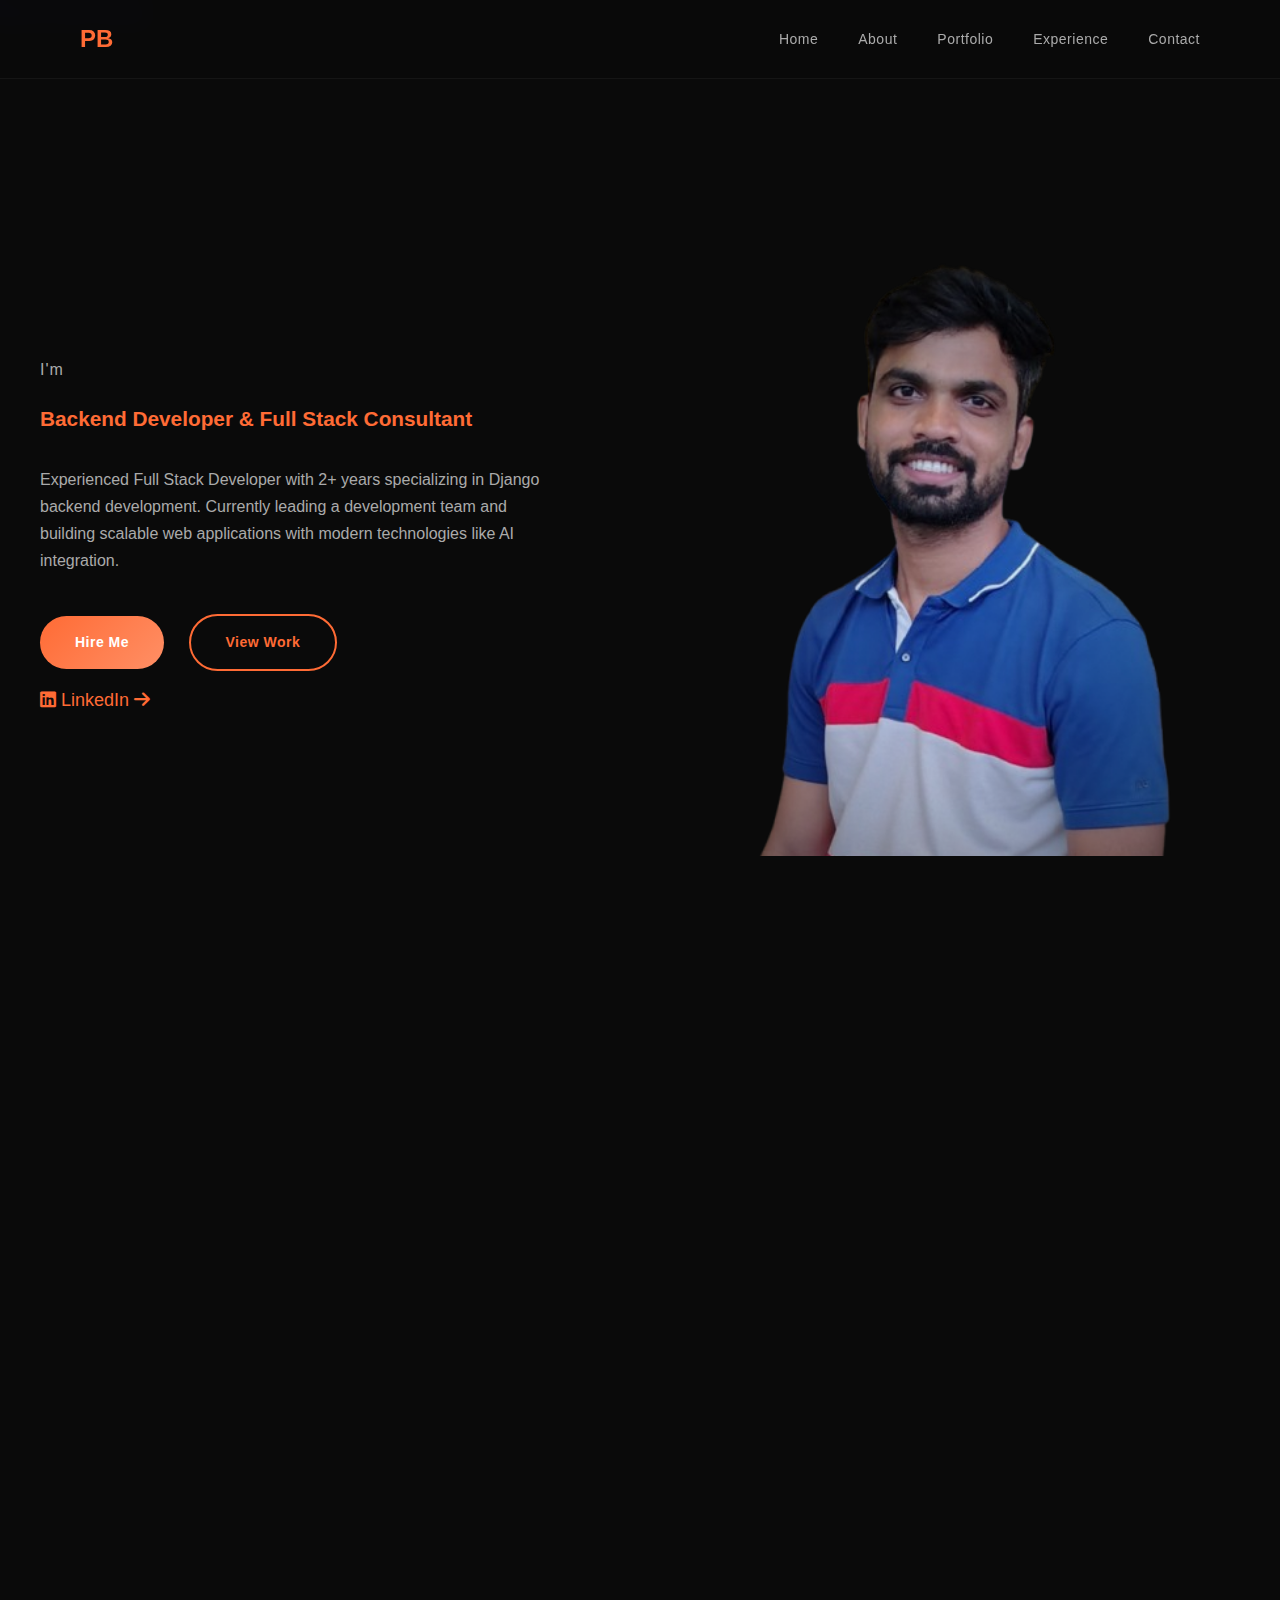
<file: index.html>
<!DOCTYPE html>
<html lang="en">

<head>
    <meta charset="UTF-8">
    <meta name="viewport" content="width=device-width, initial-scale=1.0">
    
    <!-- SEO Meta Tags -->
    <title>Prasanta Badatya - Backend Developer | Django Python Expert</title>
    <meta name="description" content="Prasanta Badatya - Backend Developer specializing in Django, Python, REST APIs. 2+ years experience building scalable web applications.">
    <meta name="keywords" content="Prasanta Badatya, Backend Developer, Django Developer, Python Developer, Mumbai, REST API, Full Stack Developer, Software Engineer">
    <meta name="author" content="Prasanta Badatya">
    <meta name="robots" content="index, follow">
    <meta name="language" content="English">
    <meta name="geo.region" content="IN-MH">
    <meta name="geo.placename" content="Mumbai">
    <meta name="geo.position" content="19.0760;72.8777">
    <meta name="ICBM" content="19.0760, 72.8777">
    
    <!-- Open Graph Meta Tags -->
    <meta property="og:type" content="website">
    <meta property="og:title" content="Prasanta Badatya - Backend Developer | Django Python Expert">
    <meta property="og:description" content="Prasanta Badatya - Backend Developer specializing in Django, Python, REST APIs. 2+ years experience building scalable web applications.">
    <meta property="og:image" content="https://github.com/prasanta-badatya/portfolio/blob/main/images/my_portfolio_image.png">
    <meta property="og:url" content="https://github.com/prasanta-badatya/portfolio/">
    <meta property="og:site_name" content="Prasanta Badatya Portfolio">
    <meta property="og:locale" content="en_US">
    
    <!-- Twitter Card Meta Tags -->
    <meta name="twitter:card" content="summary_large_image">
    <meta name="twitter:title" content="Prasanta Badatya - Backend Developer | Django Python Expert">
    <meta name="twitter:description" content="Backend Developer specializing in Django, Python, REST APIs. 2+ years experience building scalable web applications.">
    <meta name="twitter:image" content="https://github.com/prasanta-badatya/portfolio/blob/main/images/my_portfolio_image.png">
    <meta name="twitter:creator" content="@prasantabadatya">
    
    <!-- Canonical URL -->
    <link rel="canonical" href="https://github.com/prasanta-badatya/portfolio/">
    
    <!-- Preload Critical Resources -->
    <link rel="preload" href="css/style.css" as="style">
    <link rel="preload" href="js/main.js" as="script">
    <link rel="preload" href="images/my_portfolio_image.png" as="image">
    
    <!-- DNS Prefetch -->
    <link rel="dns-prefetch" href="//cdnjs.cloudflare.com">
    
    <!-- Stylesheets -->
    <link href="https://cdnjs.cloudflare.com/ajax/libs/font-awesome/6.0.0/css/all.min.css" rel="stylesheet">
    <link href="css/style.css" rel="stylesheet">
</head>

<body>
    <!-- Skip to main content for screen readers -->
    <a href="#main" class="skip-link">Skip to main content</a>
    
    <!-- Header Navigation -->
    <header class="header" role="banner">
        <div class="nav-container">
            <a href="#home" class="logo" aria-label="Prasanta Badatya Portfolio Home">PB</a>
            <nav class="nav-menu" role="navigation" aria-label="Main navigation">
                <a href="#home" class="nav-item active" aria-current="page">Home</a>
                <a href="#about" class="nav-item">About</a>
                <a href="#portfolio" class="nav-item">Portfolio</a>
                <a href="#experience" class="nav-item">Experience</a>
                <a href="#contact" class="nav-item">Contact</a>
            </nav>
            <button class="mobile-menu-toggle" aria-label="Toggle mobile menu" aria-expanded="false">
                <span class="hamburger-line"></span>
                <span class="hamburger-line"></span>
                <span class="hamburger-line"></span>
            </button>
        </div>
    </header>

    <!-- Main Content -->
    <main id="main" class="main-content" role="main">
        <!-- Home Section -->
        <section id="home" class="section" aria-labelledby="hero-heading">
            <div class="container">
                <div class="home-section">
                    <div class="hero-content">
                        <div class="greeting" aria-hidden="true">I'm</div>
                        <h1 id="hero-heading" class="hero-name">Prasanta Badatya</h1>
                        <p class="hero-title" role="doc-subtitle">Backend Developer & Full Stack Consultant</p>
                        <p class="hero-description">
                            Experienced Full Stack Developer with 2+ years specializing in Django backend development.
                            Currently leading a development team and building scalable web applications with modern
                            technologies
                            like AI integration.
                        </p>
                        
                        <div class="hero-actions">
                            <a href="#contact" class="cta-button">Hire Me</a>
                            <a href="#portfolio" class="cta-button secondary">View Work</a>
                            <!-- <button onclick="downloadResume()" class="cta-button secondary">Download Resume</button> -->
                        </div>
                        <div class="hero-links">
                            <a href="https://linkedin.com/in/prasantabadatya" target="_blank">
                                <i class="fab fa-linkedin"></i>
                                LinkedIn  <i class="fas fa-arrow-right"></i>
                            </a>
                            <!-- <a href="https://github.com/prasanta-badatya/" target="_blank"><i class="fab fa-github"></i></a> -->
                        </div>
                    </div>
                    <div class="hero-image">
                        <img src="images/my_portfolio_image.png" alt="Prasanta Badatya - Backend Developer and Django Python Expert" class="profile-photo">
                    </div>
                </div>
            </div>
        </section>

        <!-- About Section -->
        <section id="about" class="section about-section" aria-labelledby="about-heading">
            <div class="container">
                <div class="section-header">
                    <h2 id="about-heading" class="section-title">About Me</h2>
                    <p class="section-subtitle">
                        Passionate about creating efficient, scalable backend solutions and leading development teams
                    </p>
                </div>
                <div class="about-content">
                    <div class="hero-image">
                        <img src="images/my_portfolio_image.png" alt="Prasanta Badatya - Professional headshot of Backend Developer" class="profile-photo" loading="lazy">
                    </div>
                    <div class="about-text-content">
                        <p class="about-text">
                            I'm a dedicated Backend Developer with expertise in Django and full-stack development.
                            With over 2 years of professional experience at Adhyay Infotech Private Limited, I've
                            successfully led development projects, mentored junior developers, and implemented
                            cutting-edge solutions including AI-powered chatbots.
                        </p>
                        <p class="about-text">
                            My technical journey includes building scalable REST APIs, optimizing database performance,
                            and integrating modern technologies like Gemini AI. I'm passionate
                            about writing clean, efficient code and implementing best practices in software development.
                        </p>
                        <div class="skills-grid">
                            <div class="skill-item">
                                <div class="skill-icon">
                                    <i class="fab fa-python"></i>
                                </div>
                                <div class="skill-name">Python</div>
                            </div>
                            <div class="skill-item">
                                <div class="skill-icon">
                                    <i class="fab fa-python"></i>
                                </div>
                                <div class="skill-name">Django & Django REST framework </div>
                            </div>
                            <div class="skill-item">
                                <div class="skill-icon">
                                    <i class="fas fa-database"></i>
                                </div>
                                <div class="skill-name">PostgreSQL & MySQL</div>
                            </div>
                            <div class="skill-item">
                                <div class="skill-icon">
                                    <i class="fab fa-angular"></i>
                                </div>
                                <div class="skill-name">Angular & TypeScript</div>
                            </div>
                            
                        </div>
                    </div>
                </div>
            </div>
        </section>

        <!-- Portfolio Section -->
        <section id="portfolio" class="section portfolio-section" aria-labelledby="portfolio-heading">
            <div class="container">
                <div class="section-header">
                    <h2 id="portfolio-heading" class="section-title">My Portfolio</h2>
                    <p class="section-subtitle">
                        Featured projects showcasing my expertise in backend development and full-stack solutions
                    </p>
                </div>
                <div class="portfolio-grid">

                    <div class="portfolio-item">
                        <div class="portfolio-image">
                            <i class="fas fa-server"></i>
                            <img src="images/md_backend.png" alt="Scalable REST API Backend project - Django REST Framework with PostgreSQL database architecture" loading="lazy">
                            <div class="image-placeholder">Backend API</div>
                        </div>
                        <div class="portfolio-content">
                            <h3 class="portfolio-title">Scalable REST API Backend</h3>
                            <p class="portfolio-description">
                                Built high-performance backend systems using Django REST Framework with PostgreSQL.
                                Optimized for scalability and performance with advanced ORM techniques.
                            </p>
                            <div class="tech-tags">
                                <span class="tech-tag">Django REST</span>
                                <span class="tech-tag">PostgreSQL</span>
                                <span class="tech-tag">Redis</span>
                                <span class="tech-tag">Docker</span>
                                <span class="tech-tag">Git</span>
                            </div>
                            <a href="https://mobiledairy.co.in/?lan=en" class="portfolio-link"  target="_blank" >
                                View Project <i class="fas fa-arrow-right"></i>
                            </a>
                        </div>
                    </div>

                    <div class="portfolio-item">
                        <div class="portfolio-image">
                            <i class="fas fa-robot"></i>
                            <img src="images/chatbot_screen.jpeg" alt="Enterprise AI Chatbot System screenshot - Django backend with Gemini AI integration" loading="lazy">
                            <div class="image-placeholder">AI Chatbot screenshot</div>
                        </div>
                    
                        <div class="portfolio-content">
                            <h3 class="portfolio-title">Enterprise AI Chatbot System</h3>
                            <p class="portfolio-description">
                                Co-developed AI chatbot backend using Django REST APIs and Gemini AI integration.
                                Features real-time messaging, intelligent response handling, and seamless interaction.
                            </p>
                            <div class="tech-tags">
                                <span class="tech-tag">Django</span>
                                <span class="tech-tag">Python</span>
                                <span class="tech-tag">Gemini AI</span>
                                <span class="tech-tag">MySQL</span>
                                <span class="tech-tag">Angular</span>
                                <!-- <span class="tech-tag">AWS EC2</span> -->
                            </div>
                            <a href="https://mobiledairy.co.in/?lan=en" class="portfolio-link"  target="_blank" >
                                View Project <i class="fas fa-arrow-right"></i>
                            </a>
                        </div>
                    </div>

                    <div class="portfolio-item">
                        <div class="portfolio-image">
                            <i class="fas fa-globe"></i>
                            <img src="images/md_app_bg_black.png" alt="Angular Web Application interface - Modern responsive web app with TypeScript" loading="lazy">
                            <div class="image-placeholder">Web app</div>
                        </div>
                        <div class="portfolio-content">
                            <h3 class="portfolio-title">Angular Web Application</h3>
                            <p class="portfolio-description">
                                Developed modern web application frontend using Angular with optimized performance
                                and user experience. Implemented responsive design and component-based architecture.
                            </p>
                            <div class="tech-tags">
                                <span class="tech-tag">Angular</span>
                                <span class="tech-tag">TypeScript</span>
                                <span class="tech-tag">HTML5</span>
                                <span class="tech-tag">CSS3</span>
                                <span class="tech-tag">Bootstrap</span>
                            </div>
                            <a href="https://mobiledairy.co.in/?lan=en" class="portfolio-link"  target="_blank" >
                                View Project <i class="fas fa-arrow-right"></i>
                            </a>
                        </div>
                    </div>
                </div>
            </div>
        </section>

        <!-- Experience Section -->
        <section id="experience" class="section experience-section" aria-labelledby="experience-heading">
            <div class="container">
                <div class="section-header">
                    <h2 id="experience-heading" class="section-title">Experience</h2>
                    <p class="section-subtitle">
                        Professional journey in backend development and team leadership
                    </p>
                </div>
                <div class="timeline">
                    <div class="timeline-item">
                        <div class="timeline-date">July 2023 - Present</div>
                        <h3 class="timeline-title">Software Engineer</h3>
                        <div class="timeline-company">Adhyay Infotech Private Limited</div>
                        <div class="timeline-description">
                            <p>Leading backend development using Django and Django REST Framework. Building scalable
                                APIs, optimizing database performance, and mentoring junior developers.</p>
                            <ul>
                                <li>Developed high-performance backend systems serving 10,000+ concurrent users</li>
                                <li>Built scalable RESTful APIs with 20% performance improvement using optimization
                                    techniques</li>
                                <li>Co-developed and deployed AI-powered chatbot using Gemini AI for technical support
                                </li>
                                <li>Enhanced Angular frontend with lazy loading and modular architecture</li>
                                <li>Leading a small development team and mentoring junior developers</li>
                            </ul>
                        </div>
                        <div class="tech-tags">
                            <span class="tech-tag">Django</span>
                            <span class="tech-tag">Python</span>
                            <span class="tech-tag">PostgreSQL</span>
                            <span class="tech-tag">Angular</span>
                            <!-- <span class="tech-tag">AWS</span> -->
                            <span class="tech-tag">Gemini AI</span>
                            <span class="tech-tag">Team Leadership</span>
                        </div>
                    </div>
                </div>
            </div>
        </section>

        <!-- Contact Section -->
        <section id="contact" class="section contact-section" aria-labelledby="contact-heading">
            <div class="container">
                <div class="section-header">
                    <h2 id="contact-heading" class="section-title">Let's Work Together</h2>
                    <p class="section-subtitle">
                        Ready to bring your next project to life? Let's discuss how I can help.
                    </p>
                </div>
                <div class="contact-content">
                    <div class="contact-info">
                        <!-- <div class="contact-item">
                            <a href="mailto:prasantabadatya651@gmail.com">
                                <div class="contact-icon">
                                    <i class="fas fa-envelope"></i>
                                </div>
                                <div class="contact-label">Email</div>
                                <div class="contact-value">prasantabadatya651@gmail.com</div>
                            </a>
                        </div> -->
                        <div class="contact-item">
                            <a href="tel:+917077691500">
                                <div class="contact-icon">
                                    <i class="fas fa-phone"></i>
                                </div>
                                <div class="contact-label">Phone</div>
                                <div class="contact-value">+91 7077691500</div>
                            </a>
                        </div>
                        <div class="contact-item">
                            <div class="contact-icon">
                                <i class="fas fa-map-marker-alt"></i>
                            </div>
                            <div class="contact-label">Location</div>
                            <div class="contact-value">Mumbai, Maharashtra</div>
                        </div>
                        <div class="contact-item">
                            <a href="https://linkedin.com/in/prasantabadatya" target="_blank">
                                <div class="contact-icon">
                                    <i class="fab fa-linkedin"></i>
                                </div>
                                <div class="contact-label">LinkedIn</div>
                                <div class="contact-value">Connect with me</div>
                            </a>
                        </div>

                        <div class="contact-item">
                            <a href="#"  onclick="downloadResume(event)">
                                <div class="contact-icon">
                                    <i class="fas fa-download"></i>
                                </div>
                                <div class="contact-label">Resume</div>
                                <div class="contact-value">Download</div>
                            </a>
                        </div>
                    </div>
                    <div class="contact-actions">
                        <a href="mailto:prasantabadatya651@gmail.com" class="cta-button">
                            <i class="fas fa-envelope"></i> Send Email
                        </a>
                        <a href="tel:+917077691500" class="cta-button secondary">
                            <i class="fas fa-phone"></i> Call Now
                        </a>
                    </div>
                </div>
            </div>
        </section>
    </main>

    <!-- Schema.org Structured Data -->
    <script type="application/ld+json">
    {
        "@context": "https://schema.org",
        "@type": "Person",
        "name": "Prasanta Badatya",
        "jobTitle": "Backend Developer & Full Stack Consultant",
        "description": "Backend Developer specializing in Django, Python, REST APIs. 2+ years experience building scalable web applications.",
        "url": "https://prasantabadatya.github.io/portfolio/",
        "image": "https://prasantabadatya.github.io/portfolio/images/my_portfolio_image.png",
        "email": "prasantabadatya651@gmail.com",
        "telephone": "+917077691500",
        "address": {
            "@type": "PostalAddress",
            "addressLocality": "Mumbai",
            "addressRegion": "Maharashtra",
            "addressCountry": "India"
        },
        "sameAs": [
            "https://linkedin.com/in/prasantabadatya",
            "https://github.com/prasantabadatya"
        ],
        "worksFor": {
            "@type": "Organization",
            "name": "Adhyay Infotech Private Limited"
        },
        "knowsAbout": [
            "Django",
            "Python",
            "Backend Development",
            "REST APIs",
            "PostgreSQL",
            "MySQL",
            "Angular",
            "TypeScript",
            "Full Stack Development",
            "AI Integration",
            "Gemini AI",
            "Team Leadership",
            "Software Engineering"
        ],
        "hasOccupation": {
            "@type": "Occupation",
            "name": "Software Engineer",
            "occupationLocation": {
                "@type": "City",
                "name": "Mumbai"
            },
            "skills": "Django, Python, REST APIs, PostgreSQL, Angular, TypeScript"
        }
    }
    </script>
    
    <script src="js/main.js"></script>
</body>

</html>
</file>
<file: css/style.css>
* {
    margin: 0;
    padding: 0;
    box-sizing: border-box;
}

body {
    font-family: 'Inter', -apple-system, BlinkMacSystemFont, sans-serif;
    background: #0a0a0a;
    color: #ffffff;
    line-height: 1.6;
    overflow-x: hidden;
}

/* Header Navigation */
.header {
    position: fixed;
    top: 0;
    left: 0;
    right: 0;
    background: rgba(10, 10, 10, 0.95);
    backdrop-filter: blur(10px);
    border-bottom: 1px solid rgba(255, 255, 255, 0.05);
    padding: 20px 0;
    z-index: 1000;
}

.nav-container {
    max-width: 1200px;
    margin: 0 auto;
    display: flex;
    justify-content: space-between;
    align-items: center;
    padding: 0 40px;
}

.logo {
    font-size: 1.5rem;
    font-weight: 700;
    color: #ff6b35;
    text-decoration: none;
}

.nav-menu {
    display: flex;
    gap: 40px;
}

.nav-item {
    color: #aaa;
    text-decoration: none;
    font-weight: 500;
    font-size: 14px;
    letter-spacing: 0.5px;
    transition: color 0.3s ease;
    cursor: pointer;
}

.nav-item:hover,
.nav-item.active {
    color: #ff6b35;
}

.mobile-menu-toggle {
    display: none;
    flex-direction: column;
    cursor: pointer;
    gap: 4px;
}

.hamburger-line {
    width: 25px;
    height: 3px;
    background: #fff;
    transition: all 0.3s ease;
}

/* Main Content */
.main-content {
    margin-top: 80px;
}

.section {
    min-height: 100vh;
    display: flex;
    align-items: center;
    padding: 0 40px;
}

.container {
    max-width: 1200px;
    margin: 0 auto;
    width: 100%;
}

/* Home Section */
.home-section {
    display: grid;
    grid-template-columns: 1fr 1fr;
    gap: 60px;
    align-items: center;
}

.hero-content {
    padding-right: 40px;
}

.greeting {
    color: #aaa;
    font-size: 16px;
    margin-bottom: 10px;
    letter-spacing: 1px;
}

.hero-name {
    font-size: 3rem;
    font-weight: 700;
    color: #ffffff;
    margin-bottom: 20px;
    line-height: 1.1;
}

.hero-title {
    font-size: 1.3rem;
    color: #ff6b35;
    margin-bottom: 30px;
    font-weight: 600;
}

.hero-description {
    color: #aaa;
    font-size: 16px;
    line-height: 1.7;
    margin-bottom: 40px;
    max-width: 500px;
}

.hero-links {
    display: flex;
    gap: 20px;
    margin-bottom: 40px;
    font-size: 18px;
}

.hero-links a {
    color: #ff6b35;
    text-decoration: none;
    transition: color 0.3s ease;
}

.hero-links a:hover {
    color: #ff8f65;
}

.cta-button {
    background: linear-gradient(135deg, #ff6b35 0%, #ff8f65 100%);
    color: white;
    padding: 15px 35px;
    border: none;
    border-radius: 30px;
    font-weight: 600;
    font-size: 14px;
    letter-spacing: 0.5px;
    cursor: pointer;
    transition: all 0.3s ease;
    text-decoration: none;
    display: inline-block;
    margin-right: 20px;
}

.cta-button:hover {
    transform: translateY(-2px);
    box-shadow: 0 10px 30px rgba(255, 107, 53, 0.3);
}

.cta-button.secondary {
    background: transparent;
    border: 2px solid #ff6b35;
    color: #ff6b35;
}

.cta-button.secondary:hover {
    background: #ff6b35;
    color: white;
}

.hero-image {
    position: relative;
    height: 600px;
    border-radius: 20px;
    display: flex;
    align-items: center;
    justify-content: center;
    overflow: hidden;
}

._hero-image::before {
    content: '';
    position: absolute;
    top: 0;
    left: 0;
    right: 0;
    bottom: 0;
    background: url('data:image/svg+xml,<svg xmlns="http://www.w3.org/2000/svg" viewBox="0 0 100 100"><defs><pattern id="dots" width="20" height="20" patternUnits="userSpaceOnUse"><circle cx="10" cy="10" r="1.5" fill="%23ff6b35" opacity="0.1"/></pattern></defs><rect width="100" height="100" fill="url(%23dots)"/></svg>');
}

.hero-image i {
    font-size: 8rem;
    color: #ff6b35;
    opacity: 0.6;
    position: relative;
    z-index: 2;
}

.profile-photo {
    width: 100%;
    height: 100%;
    object-fit: cover;
    object-position: center;
    border-radius: 20px;
}

.image-placeholder {
    position: absolute;
    bottom: 20px;
    left: 20px;
    right: 20px;
    background: rgba(0, 0, 0, 0.8);
    padding: 15px;
    border-radius: 10px;
    color: #aaa;
    font-size: 12px;
    text-align: center;
}

/* About Section */
.about-section {
    background: #111;
    padding: 100px 40px;
}

.section-header {
    text-align: center;
    margin-bottom: 80px;
}

.section-title {
    font-size: 3rem;
    font-weight: 700;
    color: #fff;
    margin-bottom: 20px;
}

.section-subtitle {
    color: #aaa;
    font-size: 18px;
    max-width: 600px;
    margin: 0 auto;
}

.about-content {
    display: grid;
    grid-template-columns: 1fr 2fr;
    gap: 80px;
    align-items: center;
}

.about-image {
    height: 500px;
    background: linear-gradient(135deg, #1a1a1a 0%, #2d2d2d 100%);
    border-radius: 20px;
    display: flex;
    align-items: center;
    justify-content: center;
    position: relative;
    overflow: hidden;
    border: 1px solid rgba(255, 255, 255, 0.05);
}

.about-image i {
    font-size: 6rem;
    color: #ff6b35;
    opacity: 0.6;
}

.about-text {
    color: #aaa;
    font-size: 16px;
    line-height: 1.8;
    margin-bottom: 40px;
}

.skills-grid {
    display: grid;
    grid-template-columns: repeat(2, 1fr);
    gap: 20px;
    margin-top: 40px;
}

.skill-item {
    display: flex;
    align-items: center;
    gap: 15px;
    padding: 15px;
    background: rgba(255, 255, 255, 0.02);
    border-radius: 10px;
    border: 1px solid rgba(255, 255, 255, 0.05);
}

.skill-icon {
    width: 40px;
    height: 40px;
    background: rgba(255, 107, 53, 0.1);
    border-radius: 8px;
    display: flex;
    align-items: center;
    justify-content: center;
    color: #ff6b35;
}

.skill-name {
    font-weight: 600;
    color: #fff;
}

/* Portfolio Section */
.portfolio-section {
    padding: 100px 40px;
}

.portfolio-grid {
    display: grid;
    grid-template-columns: repeat(3, 1fr);
    gap: 30px;
}

.portfolio-item {
    background: #111;
    border-radius: 15px;
    overflow: hidden;
    transition: all 0.3s ease;
    border: 1px solid rgba(255, 255, 255, 0.05);
    position: relative;
}

.portfolio-item:hover {
    transform: translateY(-10px);
    border-color: rgba(255, 107, 53, 0.3);
}

.portfolio-image {
    height: 250px;
    position: relative;
    overflow: hidden;
    border-radius: 15px 15px 0 0;
}

.portfolio-image img {
    width: 100%;
    height: 100%;
    object-fit: cover;
    object-position: center;
}

.portfolio-image i {
    position: absolute;
    top: 50%;
    left: 50%;
    transform: translate(-50%, -50%);
    font-size: 2rem;
    color: #ff6b35;
    background: rgba(0, 0, 0, 0.7);
    padding: 10px;
    border-radius: 8px;
    z-index: 10;
}

.portfolio-image .image-placeholder {
    position: absolute;
    bottom: 0;
    left: 0;
    right: 0;
    background: linear-gradient(transparent, rgba(0, 0, 0, 0.8));
    padding: 15px;
    color: #fff;
    font-size: 12px;
    opacity: 0;
    transition: opacity 0.3s ease;
}

.portfolio-item:hover .image-placeholder {
    opacity: 1;
}

.portfolio-content {
    padding: 30px;
}

.portfolio-title {
    font-size: 1.3rem;
    font-weight: 600;
    color: #fff;
    margin-bottom: 15px;
}

.portfolio-description {
    color: #aaa;
    font-size: 14px;
    line-height: 1.6;
    margin-bottom: 20px;
}

.tech-tags {
    display: flex;
    flex-wrap: wrap;
    gap: 8px;
    margin-bottom: 20px;
}

.tech-tag {
    background: rgba(255, 255, 255, 0.05);
    border: 1px solid rgba(255, 255, 255, 0.1);
    color: #ccc;
    padding: 5px 12px;
    border-radius: 15px;
    font-size: 12px;
    font-weight: 500;
}

.portfolio-link {
    color: #ff6b35;
    text-decoration: none;
    font-weight: 600;
    font-size: 14px;
    display: flex;
    align-items: center;
    gap: 8px;
    transition: all 0.3s ease;
}

.portfolio-link:hover {
    gap: 12px;
}

/* Experience Section */
.experience-section {
    background: #111;
    padding: 100px 40px;
}

.timeline {
    max-width: 800px;
    margin: 0 auto;
    position: relative;
}

.timeline::before {
    content: '';
    position: absolute;
    left: 30px;
    top: 0;
    bottom: 0;
    width: 2px;
    background: #333;
}

.timeline-item {
    position: relative;
    padding-left: 80px;
    margin-bottom: 60px;
}

.timeline-item::before {
    content: '';
    position: absolute;
    left: 24px;
    top: 0;
    width: 12px;
    height: 12px;
    background: #ff6b35;
    border-radius: 50%;
}

.timeline-date {
    background: rgba(255, 107, 53, 0.1);
    color: #ff6b35;
    padding: 8px 20px;
    border-radius: 20px;
    font-size: 12px;
    font-weight: 600;
    display: inline-block;
    margin-bottom: 15px;
    letter-spacing: 0.5px;
}

.timeline-title {
    font-size: 1.5rem;
    font-weight: 600;
    color: #fff;
    margin-bottom: 8px;
}

.timeline-company {
    color: #ff6b35;
    font-weight: 600;
    margin-bottom: 20px;
}

.timeline-description {
    color: #aaa;
    line-height: 1.7;
    margin-bottom: 20px;
}

.timeline-description ul {
    margin-left: 20px;
    margin-top: 15px;
}

.timeline-description li {
    margin-bottom: 10px;
}

/* Contact Section */
.contact-section {
    padding: 100px 40px;
    text-align: center;
}

.contact-content {
    max-width: 600px;
    margin: 0 auto;
}

.contact-info {
    display: grid;
    grid-template-columns: repeat(4, 1fr);
    gap: 40px;
    margin: 60px 0;
}

.contact-item {
    text-align: center;
}

.contact-item a {
    text-decoration: none;
    color: inherit;
}

.contact-icon {
    width: 80px;
    height: 80px;
    background: rgba(255, 107, 53, 0.1);
    border-radius: 20px;
    display: flex;
    align-items: center;
    justify-content: center;
    margin: 0 auto 20px;
    color: #ff6b35;
    font-size: 2rem;
    transition: all 0.3s ease;
}

.contact-icon:hover {
    background: rgba(255, 107, 53, 0.2);
    transform: translateY(-5px);
}

.contact-label {
    color: #aaa;
    font-size: 14px;
    margin-bottom: 10px;
}

.contact-value {
    color: #fff;
    font-weight: 600;
    font-size: 16px;
}

/* Responsive Design */
@media (max-width: 1024px) {
    .home-section,
    .about-content {
        grid-template-columns: 1fr;
        gap: 40px;
        text-align: center;
    }

    .portfolio-grid {
        grid-template-columns: repeat(2, 1fr);
    }

    .hero-name {
        font-size: 3rem;
    }

    .section-title {
        font-size: 2.5rem;
    }

    .contact-info {
        grid-template-columns: repeat(2, 1fr);
    }
}

@media (max-width: 768px) {
    .nav-menu {
        position: fixed;
        top: 80px;
        left: 0;
        right: 0;
        background: rgba(10, 10, 10, 0.98);
        flex-direction: column;
        padding: 40px;
        gap: 30px;
        transform: translateY(-100%);
        opacity: 0;
        visibility: hidden;
        transition: all 0.3s ease;
    }

    .nav-menu.active {
        transform: translateY(0);
        opacity: 1;
        visibility: visible;
    }

    .mobile-menu-toggle {
        display: flex;
    }

    .section {
        padding: 0 20px;
    }

    .nav-container {
        padding: 0 20px;
    }

    .hero-name {
        font-size: 2.5rem;
    }

    .portfolio-grid {
        grid-template-columns: 1fr;
    }

    .contact-info {
        grid-template-columns: 1fr;
        gap: 30px;
    }

    .skills-grid {
        grid-template-columns: 1fr;
    }

    .timeline-item {
        padding-left: 60px;
    }
}

/* Smooth scrolling */
html {
    scroll-behavior: smooth;
}

/* Hide sections initially */
.section {
    opacity: 0;
    transform: translateY(30px);
    transition: all 0.8s ease;
}

.section.visible {
    opacity: 1;
    transform: translateY(0);
}

/* Active section styling */
#home {
    opacity: 1;
    transform: translateY(0);
}

.hero-links {
    margin-top: 15px;
}
</file>
